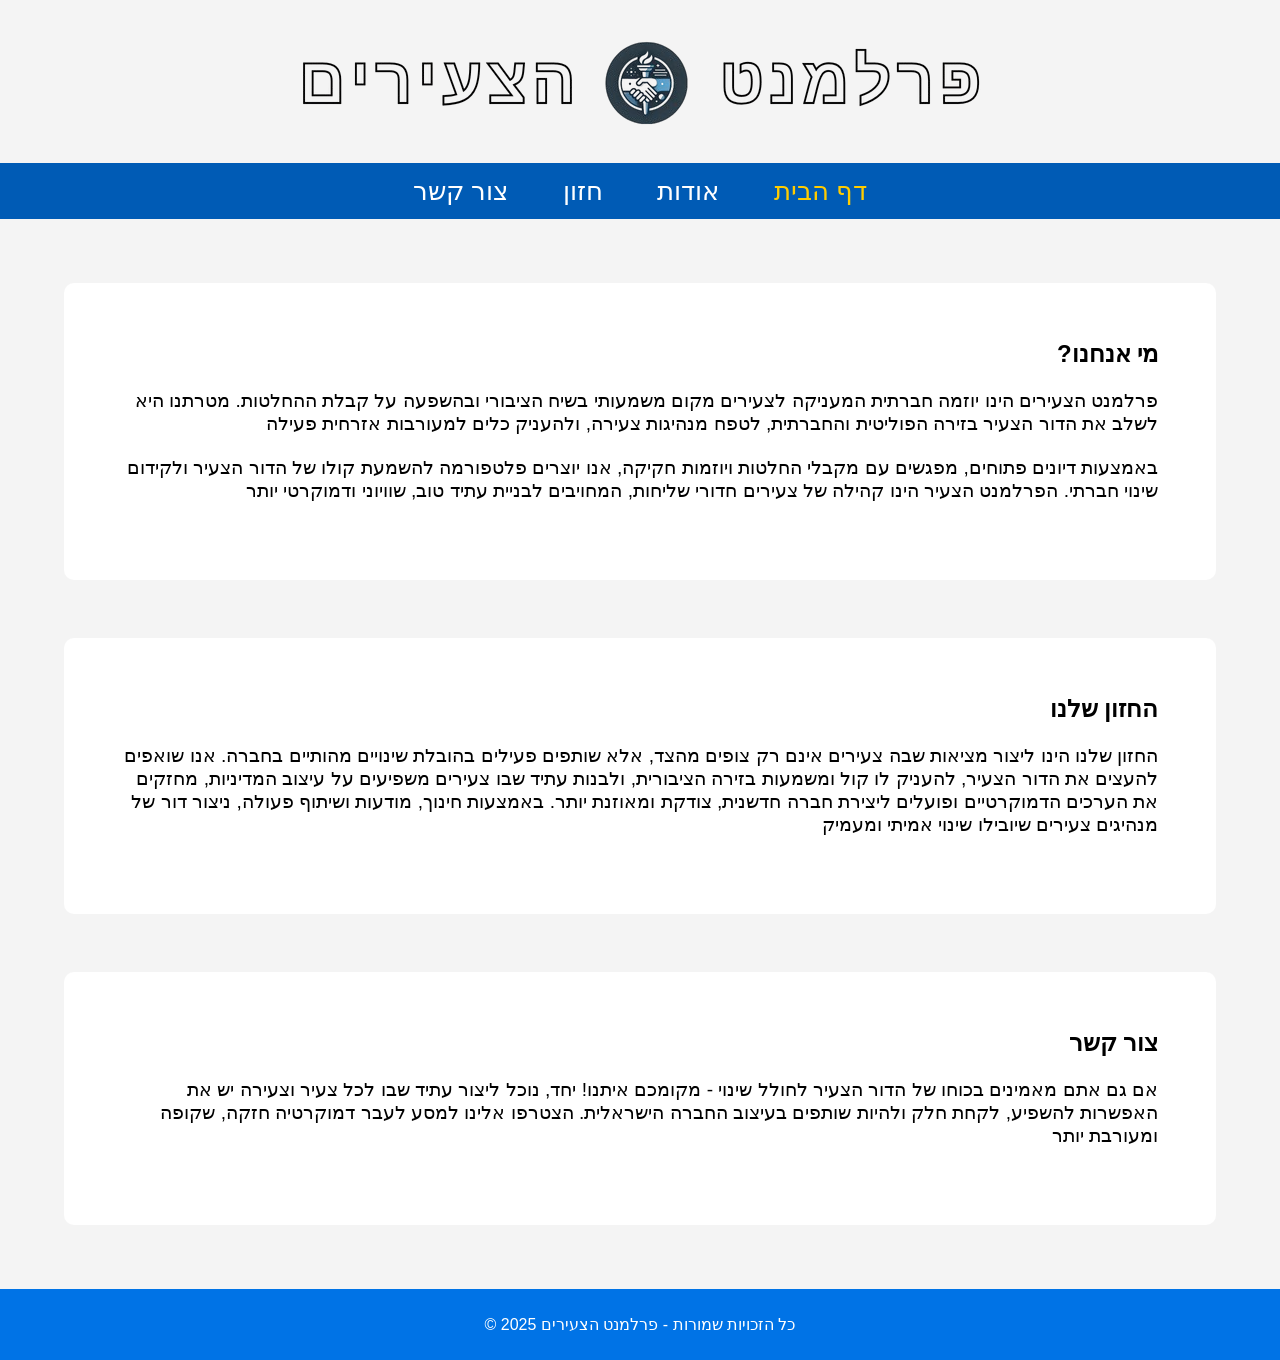
<file: index.html>
<!DOCTYPE html>
<html lang="he">
<head>
    <meta charset="UTF-8">
    <meta name="viewport" content="width=device-width, initial-scale=1.0">
    <title>פרלמנט הצעירים</title>
    <link rel="stylesheet" href="style.css">
    <link rel="icon" href="icon.png" type="image/icon type">
</head>
<body>
    <header>
        <a href = "index.html"><img src="logo.png" alt="לוגו פרלמנט הצעירים" class="logo"></a>
    </header>
    <nav>
        <a class = "bold" href="index.html">דף הבית</a>
        <a href="about.html">אודות</a>
        <a href="mission.html">חזון</a>
        <a href="contact.html">צור קשר</a>
    </nav>
    <div class="container">
        <section id="about" class="content">
            <h2>?מי אנחנו</h2>
            <p>פרלמנט הצעירים הינו יוזמה חברתית המעניקה לצעירים מקום משמעותי בשיח הציבורי ובהשפעה על קבלת ההחלטות. מטרתנו היא לשלב את הדור הצעיר בזירה הפוליטית והחברתית, לטפח מנהיגות צעירה, ולהעניק כלים למעורבות אזרחית פעילה</p>
            <p>באמצעות דיונים פתוחים, מפגשים עם מקבלי החלטות ויוזמות חקיקה, אנו יוצרים פלטפורמה להשמעת קולו של הדור הצעיר ולקידום שינוי חברתי. הפרלמנט הצעיר הינו קהילה של צעירים חדורי שליחות, המחויבים לבניית עתיד טוב, שוויוני ודמוקרטי יותר</p>
        </section>
        <section id="mission" class="content">
            <h2>החזון שלנו</h2>
            <p>החזון שלנו הינו ליצור מציאות שבה צעירים אינם רק צופים מהצד, אלא שותפים פעילים בהובלת שינויים מהותיים בחברה. אנו שואפים להעצים את הדור הצעיר, להעניק לו קול ומשמעות בזירה הציבורית, ולבנות עתיד שבו צעירים משפיעים על עיצוב המדיניות, מחזקים את הערכים הדמוקרטיים ופועלים ליצירת חברה חדשנית, צודקת ומאוזנת יותר. באמצעות חינוך, מודעות ושיתוף פעולה, ניצור דור של מנהיגים צעירים שיובילו שינוי אמיתי ומעמיק</p>
        </section>
        <section id="contact" class="content">
            <h2>צור קשר</h2>
            <p>אם גם אתם מאמינים בכוחו של הדור הצעיר לחולל שינוי - מקומכם איתנו! יחד, נוכל ליצור עתיד שבו לכל צעיר וצעירה יש את האפשרות להשפיע, לקחת חלק ולהיות שותפים בעיצוב החברה הישראלית. הצטרפו אלינו למסע לעבר דמוקרטיה חזקה, שקופה ומעורבת יותר</p>
        </section>
    </div>
    <footer>
        &copy; 2025 כל הזכויות שמורות - פרלמנט הצעירים
    </footer>
</body>
</html>
</file>
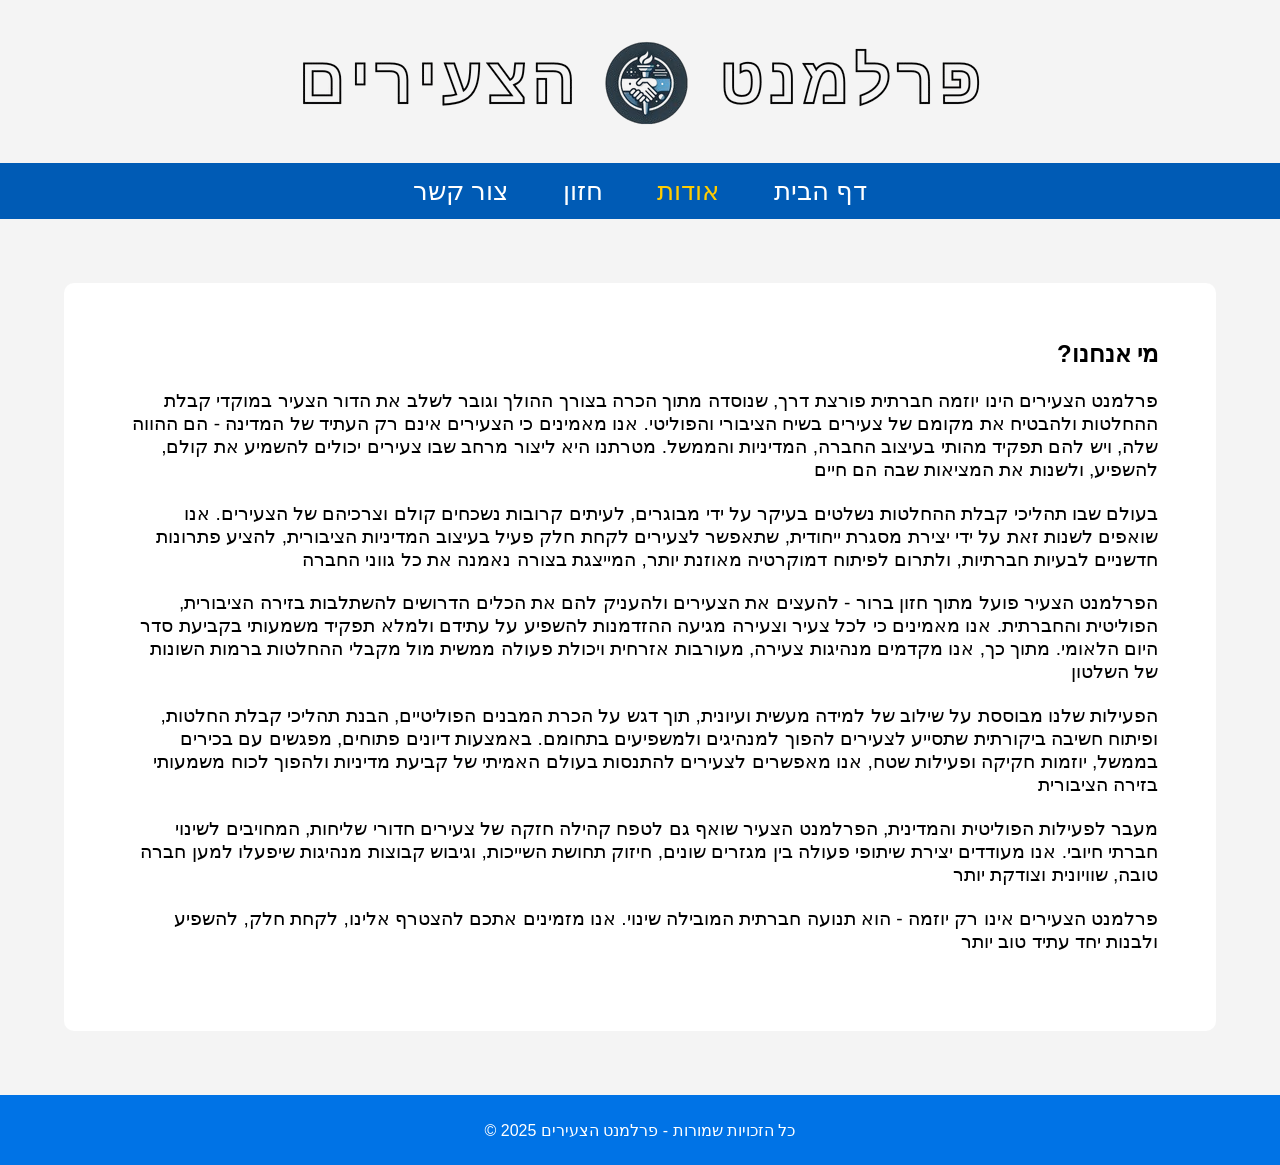
<file: about.html>
<!DOCTYPE html>
<html lang="he">
<head>
    <meta charset="UTF-8">
    <meta name="viewport" content="width=device-width, initial-scale=1.0">
    <title>פרלמנט הצעירים</title>
    <link rel="stylesheet" href="style.css">
    <link rel="icon" href="icon.png" type="image/icon type">
</head>
<body>
    <header>
        <a href = "index.html"><img src="logo.png" alt="לוגו פרלמנט הצעירים" class="logo"></a>
    </header>
    <nav>
        <a href="index.html">דף הבית</a>
        <a class = "bold" href="about.html">אודות</a>
        <a href="mission.html">חזון</a>
        <a href="contact.html">צור קשר</a>
    </nav>
    <div class="container">
        <section class="content">
            <h2>?מי אנחנו</h2>
            <p>פרלמנט הצעירים הינו יוזמה חברתית פורצת דרך, שנוסדה מתוך הכרה בצורך ההולך וגובר לשלב את הדור הצעיר במוקדי קבלת ההחלטות ולהבטיח את מקומם של צעירים בשיח הציבורי והפוליטי. אנו מאמינים כי הצעירים אינם רק העתיד של המדינה - הם ההווה שלה, ויש להם תפקיד מהותי בעיצוב החברה, המדיניות והממשל. מטרתנו היא ליצור מרחב שבו צעירים יכולים להשמיע את קולם, להשפיע, ולשנות את המציאות שבה הם חיים</p>
            <p>בעולם שבו תהליכי קבלת ההחלטות נשלטים בעיקר על ידי מבוגרים, לעיתים קרובות נשכחים קולם וצרכיהם של הצעירים. אנו שואפים לשנות זאת על ידי יצירת מסגרת ייחודית, שתאפשר לצעירים לקחת חלק פעיל בעיצוב המדיניות הציבורית, להציע פתרונות חדשניים לבעיות חברתיות, ולתרום לפיתוח דמוקרטיה מאוזנת יותר, המייצגת בצורה נאמנה את כל גווני החברה</p>
            <p>הפרלמנט הצעיר פועל מתוך חזון ברור - להעצים את הצעירים ולהעניק להם את הכלים הדרושים להשתלבות בזירה הציבורית, הפוליטית והחברתית. אנו מאמינים כי לכל צעיר וצעירה מגיעה ההזדמנות להשפיע על עתידם ולמלא תפקיד משמעותי בקביעת סדר היום הלאומי. מתוך כך, אנו מקדמים מנהיגות צעירה, מעורבות אזרחית ויכולת פעולה ממשית מול מקבלי ההחלטות ברמות השונות של השלטון</p>
            <p>הפעילות שלנו מבוססת על שילוב של למידה מעשית ועיונית, תוך דגש על הכרת המבנים הפוליטיים, הבנת תהליכי קבלת החלטות, ופיתוח חשיבה ביקורתית שתסייע לצעירים להפוך למנהיגים ולמשפיעים בתחומם. באמצעות דיונים פתוחים, מפגשים עם בכירים בממשל, יוזמות חקיקה ופעילות שטח, אנו מאפשרים לצעירים להתנסות בעולם האמיתי של קביעת מדיניות ולהפוך לכוח משמעותי בזירה הציבורית</p>
            <p>מעבר לפעילות הפוליטית והמדינית, הפרלמנט הצעיר שואף גם לטפח קהילה חזקה של צעירים חדורי שליחות, המחויבים לשינוי חברתי חיובי. אנו מעודדים יצירת שיתופי פעולה בין מגזרים שונים, חיזוק תחושת השייכות, וגיבוש קבוצות מנהיגות שיפעלו למען חברה טובה, שוויונית וצודקת יותר</p>
            <p>פרלמנט הצעירים אינו רק יוזמה - הוא תנועה חברתית המובילה שינוי. אנו מזמינים אתכם להצטרף אלינו, לקחת חלק, להשפיע ולבנות יחד עתיד טוב יותר</p>
        </section>
    </div>
    <footer>
        &copy; 2025 כל הזכויות שמורות - פרלמנט הצעירים
    </footer>
</body>
</html>
</file>
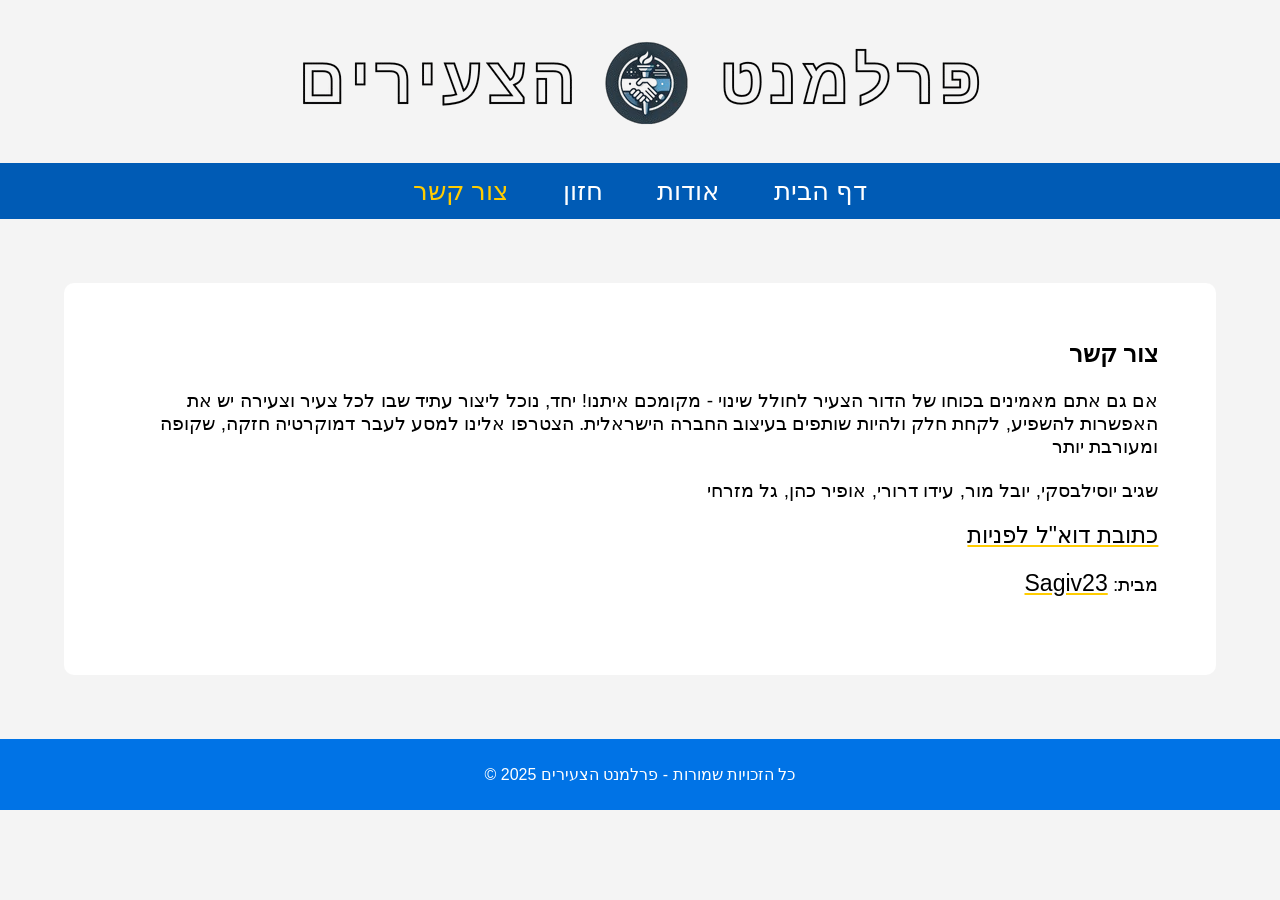
<file: contact.html>
<!DOCTYPE html>
<html lang="he">
<head>
    <meta charset="UTF-8">
    <meta name="viewport" content="width=device-width, initial-scale=1.0">
    <title>פרלמנט הצעירים</title>
    <link rel="stylesheet" href="style.css">
    <link rel="icon" href="icon.png" type="image/icon type">
</head>
<body>
    <header>
        <a href = "index.html"><img src="logo.png" alt="לוגו פרלמנט הצעירים" class="logo"></a>
    </header>
    <nav>
        <a href="index.html">דף הבית</a>
        <a href="about.html">אודות</a>
        <a href="mission.html">חזון</a>
        <a class = "bold" href="contact.html">צור קשר</a>
    </nav>
    <div class="container">
        <section class="content">
            <h2>צור קשר</h2>
            <p>אם גם אתם מאמינים בכוחו של הדור הצעיר לחולל שינוי - מקומכם איתנו! יחד, נוכל ליצור עתיד שבו לכל צעיר וצעירה יש את האפשרות להשפיע, לקחת חלק ולהיות שותפים בעיצוב החברה הישראלית. הצטרפו אלינו למסע לעבר דמוקרטיה חזקה, שקופה ומעורבת יותר</p>
            <p>שגיב יוסילבסקי, יובל מור, עידו דרורי, אופיר כהן, גל מזרחי</p>
            <p><a href="mailto:myemail231108@gmail.com" target="_blank">כתובת דוא"ל לפניות</a></p>
            <p><a href="https://sagiv23.github.io" target="_blank">Sagiv23</a> :מבית</p>
        </section>
    </div>
    <footer>
        &copy; 2025 כל הזכויות שמורות - פרלמנט הצעירים
    </footer>
</body>
</html>
</file>
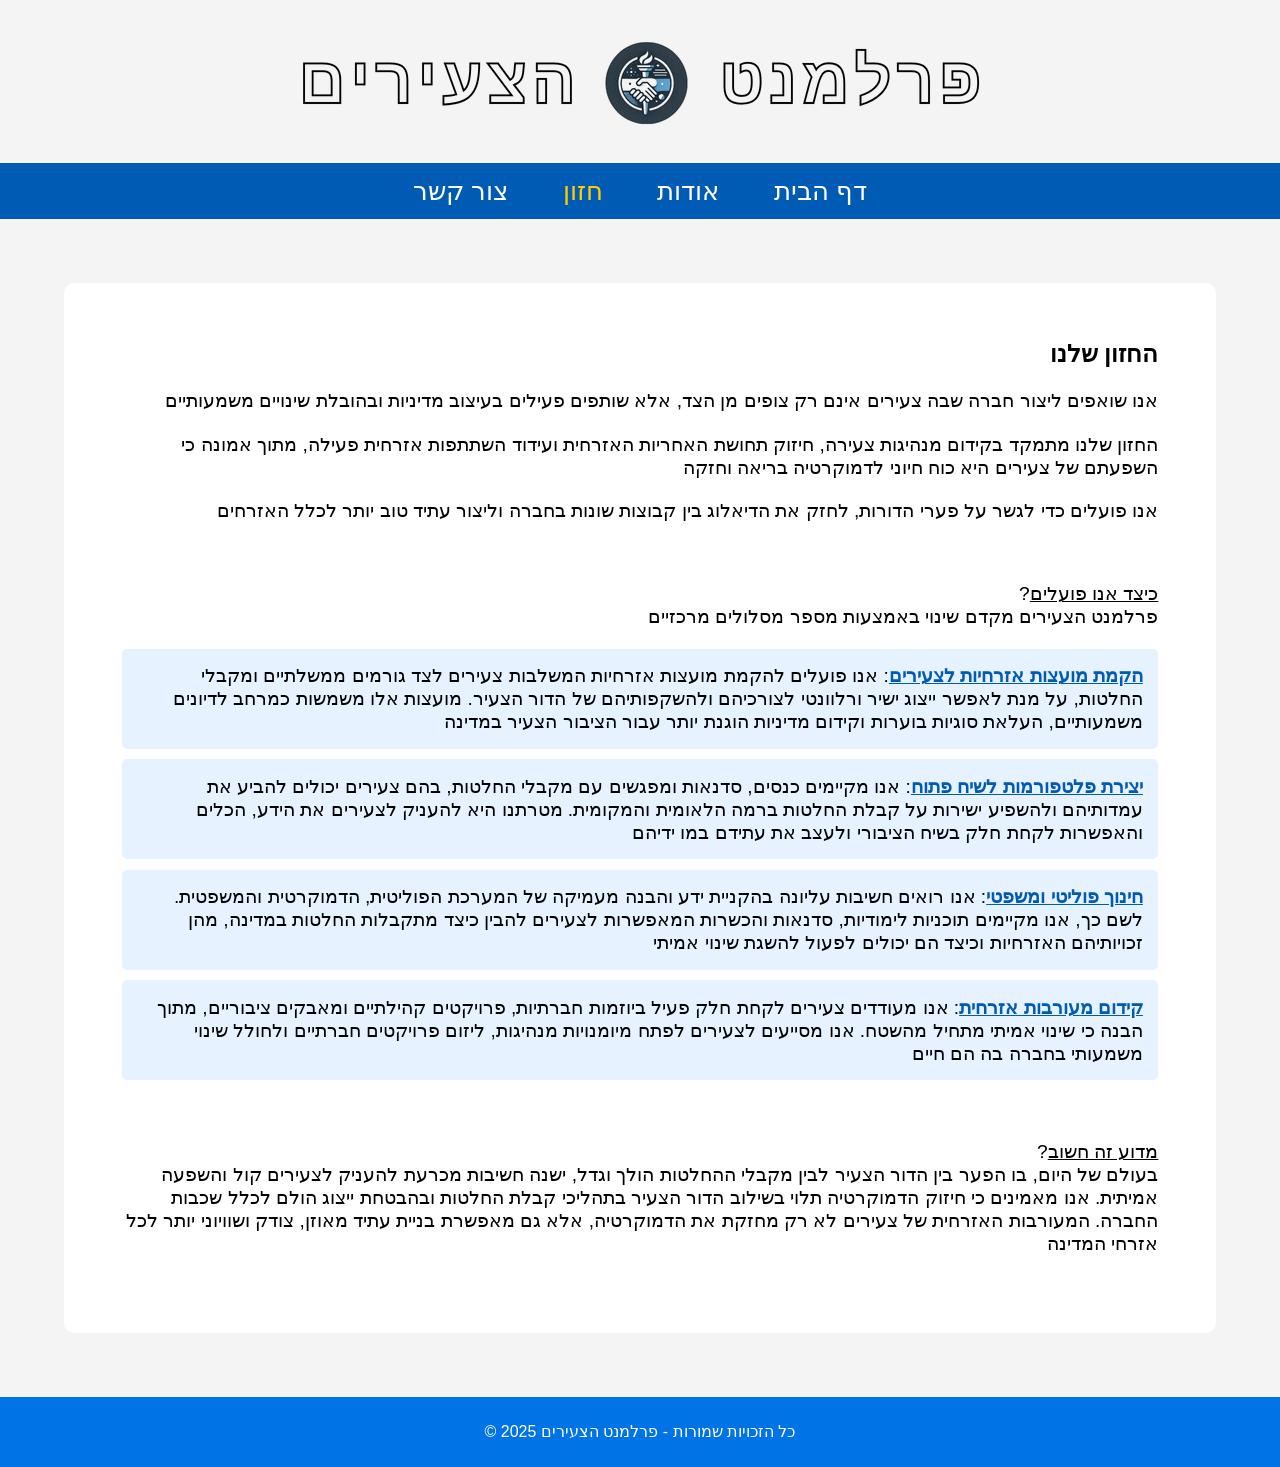
<file: mission.html>
<!DOCTYPE html>
<html lang="he">
<head>
    <meta charset="UTF-8">
    <meta name="viewport" content="width=device-width, initial-scale=1.0">
    <title>פרלמנט הצעירים</title>
    <link rel="stylesheet" href="style.css">
    <link rel="icon" href="icon.png" type="image/icon type">
</head>
<body>
    <header>
        <a href = "index.html"><img src="logo.png" alt="לוגו פרלמנט הצעירים" class="logo"></a>
    </header>
    <nav>
        <a href="index.html">דף הבית</a>
        <a href="about.html">אודות</a>
        <a class = "bold" href="mission.html">חזון</a>
        <a href="contact.html">צור קשר</a>
    </nav>
    <div class="container">
        <section class="content">
            <h2>החזון שלנו</h2>
            <p>אנו שואפים ליצור חברה שבה צעירים אינם רק צופים מן הצד, אלא שותפים פעילים בעיצוב מדיניות ובהובלת שינויים משמעותיים</p>
            <p>החזון שלנו מתמקד בקידום מנהיגות צעירה, חיזוק תחושת האחריות האזרחית ועידוד השתתפות אזרחית פעילה, מתוך אמונה כי השפעתם של צעירים היא כוח חיוני לדמוקרטיה בריאה וחזקה</p>
            <p>אנו פועלים כדי לגשר על פערי הדורות, לחזק את הדיאלוג בין קבוצות שונות בחברה וליצור עתיד טוב יותר לכלל האזרחים</p>
            <br>
            <p>?<span style="text-decoration: underline;">כיצד אנו פועלים</span><br>
                פרלמנט הצעירים מקדם שינוי באמצעות מספר מסלולים מרכזיים</p>
            <ul>
                <li><span>הקמת מועצות אזרחיות לצעירים</span>: אנו פועלים להקמת מועצות אזרחיות המשלבות צעירים לצד גורמים ממשלתיים ומקבלי החלטות, על מנת לאפשר ייצוג ישיר ורלוונטי לצורכיהם ולהשקפותיהם של הדור הצעיר. מועצות אלו משמשות כמרחב לדיונים משמעותיים, העלאת סוגיות בוערות וקידום מדיניות הוגנת יותר עבור הציבור הצעיר במדינה</li>
                <li><span>יצירת פלטפורמות לשיח פתוח</span>: אנו מקיימים כנסים, סדנאות ומפגשים עם מקבלי החלטות, בהם צעירים יכולים להביע את עמדותיהם ולהשפיע ישירות על קבלת החלטות ברמה הלאומית והמקומית. מטרתנו היא להעניק לצעירים את הידע, הכלים והאפשרות לקחת חלק בשיח הציבורי ולעצב את עתידם במו ידיהם</li>
                <li><span>חינוך פוליטי ומשפטי</span>: אנו רואים חשיבות עליונה בהקניית ידע והבנה מעמיקה של המערכת הפוליטית, הדמוקרטית והמשפטית. לשם כך, אנו מקיימים תוכניות לימודיות, סדנאות והכשרות המאפשרות לצעירים להבין כיצד מתקבלות החלטות במדינה, מהן זכויותיהם האזרחיות וכיצד הם יכולים לפעול להשגת שינוי אמיתי</li>
                <li><span>קידום מעורבות אזרחית</span>: אנו מעודדים צעירים לקחת חלק פעיל ביוזמות חברתיות, פרויקטים קהילתיים ומאבקים ציבוריים, מתוך הבנה כי שינוי אמיתי מתחיל מהשטח. אנו מסייעים לצעירים לפתח מיומנויות מנהיגות, ליזום פרויקטים חברתיים ולחולל שינוי משמעותי בחברה בה הם חיים</li>
            </ul>
            <br>
            <p>?<span style="text-decoration: underline;">מדוע זה חשוב</span><br>
                בעולם של היום, בו הפער בין הדור הצעיר לבין מקבלי ההחלטות הולך וגדל, ישנה חשיבות מכרעת להעניק לצעירים קול והשפעה אמיתית. אנו מאמינים כי חיזוק הדמוקרטיה תלוי בשילוב הדור הצעיר בתהליכי קבלת החלטות ובהבטחת ייצוג הולם לכלל שכבות החברה. המעורבות האזרחית של צעירים לא רק מחזקת את הדמוקרטיה, אלא גם מאפשרת בניית עתיד מאוזן, צודק ושוויוני יותר לכל אזרחי המדינה
            </p>
        </section>
    </div>
    <footer>
        &copy; 2025 כל הזכויות שמורות - פרלמנט הצעירים
    </footer>
</body>
</html>
</file>
<file: style.css>
* {
    margin: 0;
    padding: 0;
    box-sizing: border-box;
}

body {
    font-family: Arial, sans-serif;
    text-align: center;
    background-color: #f4f4f4;
}

.container {
    width: 90%;
    max-width: 1200px;
    margin: 5% auto;
}

.logo {
    height: auto;
    margin: 0% auto;
    display: block;
}

nav {
    background: #005bb5;
    padding: 1%;
    margin-bottom: 3%;
}

nav a, a {
    color: white;
    text-decoration: none;
    margin: 2%;
    font-size: 1.6em;
    transition: color 0.3s ease-in-out, transform 0.2s ease-in-out;
}

nav a:hover, a:hover, .container a:hover {
    color: #ffcc00;
    text-decoration: none;
    transform: scale(1.1);
}

.bold {
    color: #ffcc00;
}

.content {
    padding: 5%;
    background: white;
    margin-top: 2%;
    margin-bottom: 5%;
    border-radius: 10px;
    text-align: right;
}

p, .container a { 
    margin: 2% 0;
    font-size: 1.2em;
    color: black;
}

.container a {
    text-decoration: underline #ffcc00;
}

ul {
    list-style-type: none;
    padding-right: 0;
    margin: 2% 0;
    direction: rtl;
}

li {
    background: #e6f2ff;
    padding: 1.5%;
    margin-bottom: 1%;
    border-radius: 5px;
    font-size: 1.2em;
    text-align: right;
}

li span {
    font-weight: bold;
    color: #005bb5;
    text-decoration: underline;
}

footer {
    margin-top: 5%;
    padding: 2%;
    background: #0073e6;
    color: white;
}

@media (max-width: 600px) {
    nav { margin-bottom: 5%; }
    .container { margin: 8% auto; margin-bottom: 10%; }
    footer { margin-top: 8%; }
    nav a { font-size: 1.2em; }
    p { font-size: 1em; margin-top: 5%; }
    .logo { width: 100%; margin: 0.5% auto; }
    li { font-size: 1em; padding: 2%; }
}
</file>
